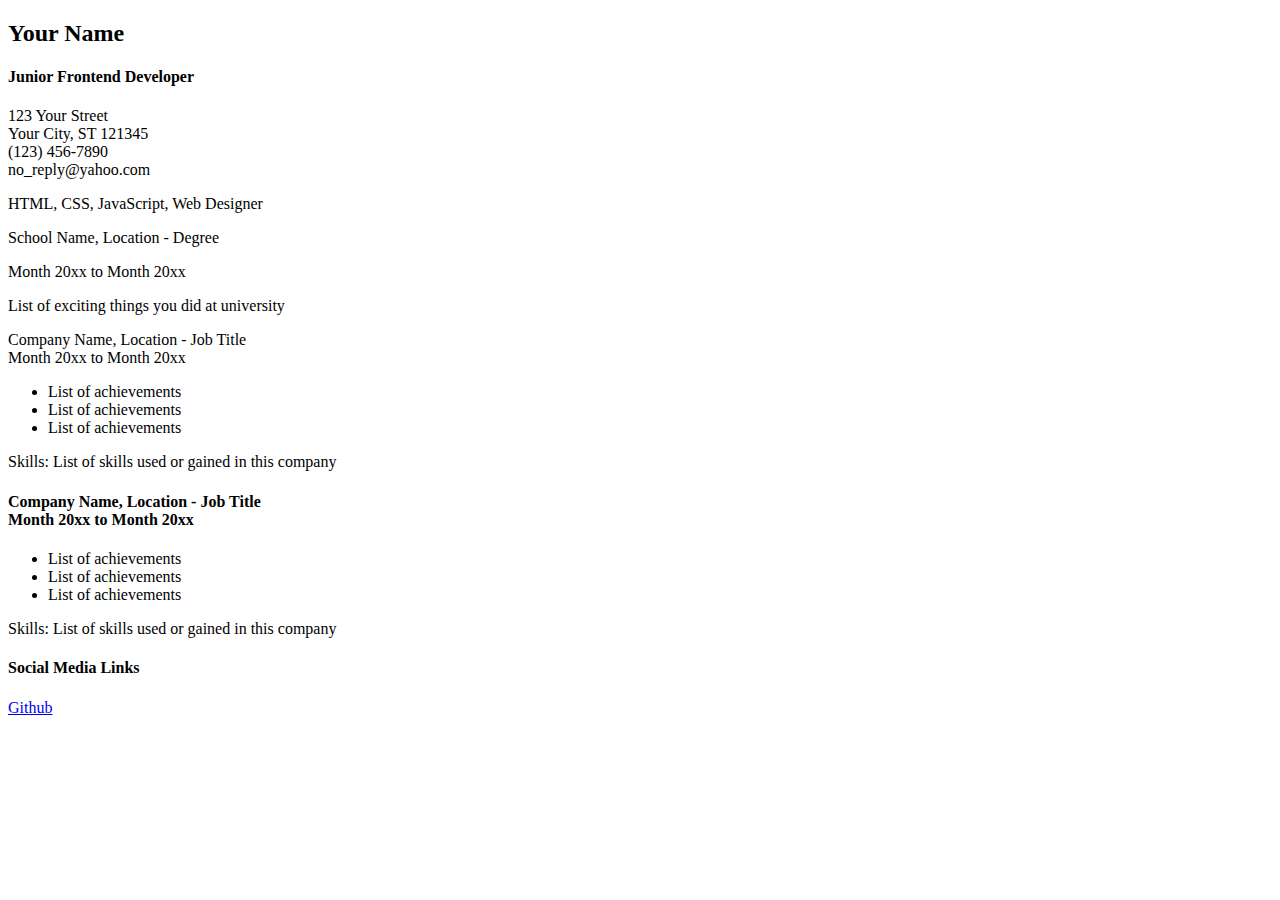
<file: Frontend-Projects/01-single-page-cv/index.html>
<!DOCTYPE html>
<html lang="en">
<head>
    <meta charset="UTF-8">
    <meta name="viewport" content="width=device-width, initial-scale=1.0">
    <title>CV</title>
    <link rel="shortcut icon" href="unnamed.jpg" type="image/x-icon">
</head>
<body>
    <main>
        <div class="name">
            <h2>Your Name</h2>
        </div>
        <div class="job">
            <h4>Junior Frontend Developer</h4>
        </div>
        <div class="loc">
            <p>
                123 Your Street <br>
                Your City, ST 121345 <br>
                (123) 456-7890 <br>
                no_reply@yahoo.com
            </p>
        </div>
        <section class="skills">
            <p>HTML, CSS, JavaScript, Web Designer</p>
        </section>
        <section class="edu">
            <p>School Name, Location - Degree</p>
            <p>Month 20xx to Month 20xx</p>
            <p>List of exciting things you did at university</p>
        </section>
        <section class="exp">
            <p>
                Company Name, Location - Job Title <br>
                Month 20xx to Month 20xx
            </p>
            <ul>
                <li>List of achievements</li>
                <li>List of achievements</li>
                <li>List of achievements</li>
            </ul>
            <p>Skills: List of skills used or gained in this company</p>
            <h4>
                Company Name, Location - Job Title <br>
                Month 20xx to Month 20xx
            </h4>
            <ul>
                <li>List of achievements</li>
                <li>List of achievements</li>
                <li>List of achievements</li>
            </ul>
            <p>Skills: List of skills used or gained in this company</p>
        </section>
        <div class="links">
            <h4>Social Media Links</h4>
            <a href="https://github.com/C-Mayonado">Github</a>
        </div>
    </main>
</body>
</html>
</file>
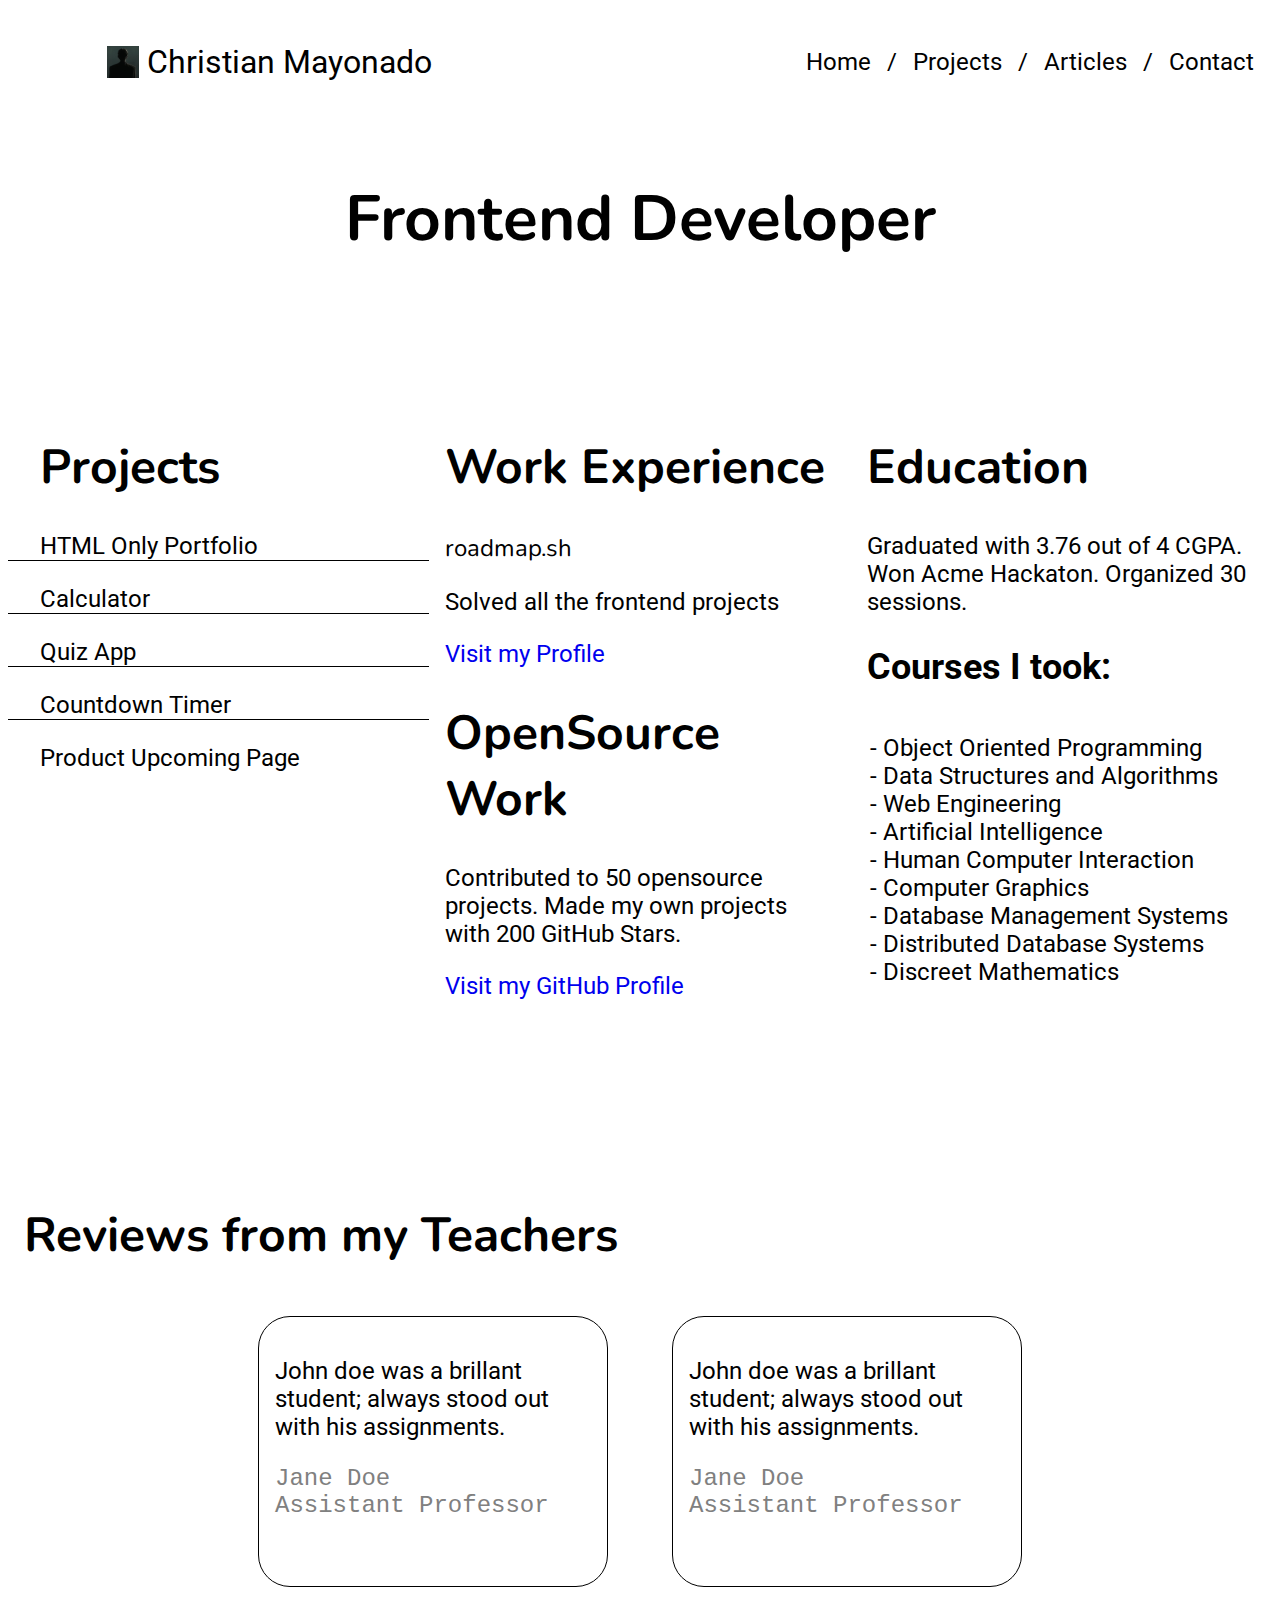
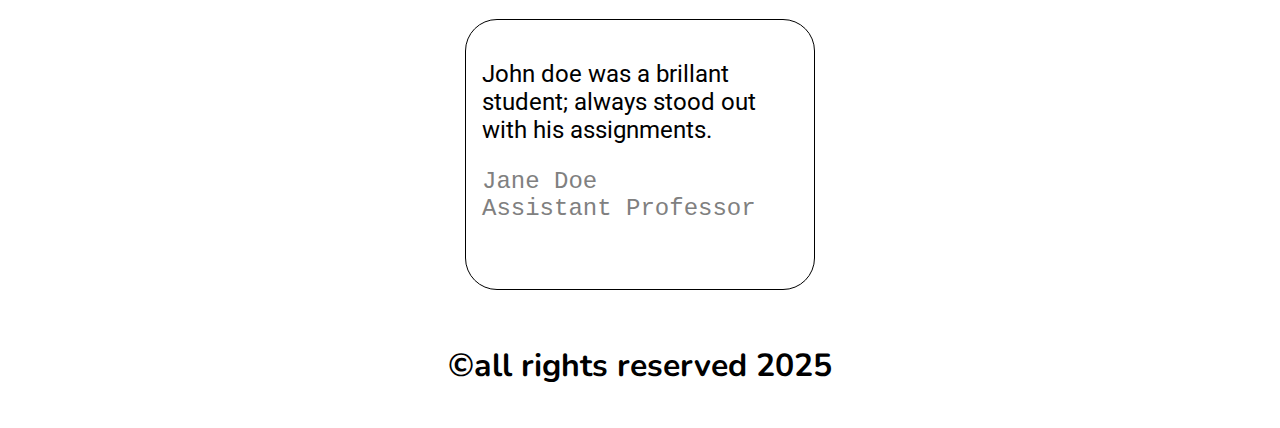
<file: Frontend-Projects/03-personal-portfolio/index.html>
<!DOCTYPE html>
<html lang="en">
  <head>
    <meta charset="UTF-8" />
    <meta name="viewport" content="width=device-width, initial-scale=1.0" />
    <title>Homepage</title>
    <link
      rel="stylesheet"
      href="/Frontend-Projects/03-personal-portfolio/css/style.css"
    />
    <link
      rel="stylesheet"
      href="https://cdnjs.cloudflare.com/ajax/libs/font-awesome/6.7.2/css/all.min.css"
      integrity="sha512-Evv84Mr4kqVGRNSgIGL/F/aIDqQb7xQ2vcrdIwxfjThSH8CSR7PBEakCr51Ck+w+/U6swU2Im1vVX0SVk9ABhg=="
      crossorigin="anonymous"
      referrerpolicy="no-referrer"
    />
    <link href="https://fonts.googleapis.com/css2?family=Nunito:ital,wght@0,200..1000;1,200..1000&family=Roboto:ital,wght@0,100..900;1,100..900&display=swap" rel="stylesheet">
  </head>
  <body>
    <header>
      <nav>
        <div class="name">
          <img src="./images/johanL.jpg" alt="logo"/>
          Christian Mayonado
        </div>
        <div class="navigation">
          <ul>
            <li><a href="./index.html">Home</a></li>
            <li><a href="./projects.html">Projects</a></li>
            <li><a href="./articles.html">Articles</a></li>
            <li><a href="./contact.html">Contact</a></li>
          </ul>
        </div>
      </nav>
      <h1>Frontend Developer</h1>
    </header>
    <main>
      <section class="project">
        <h1>Projects</h1>
        <p>HTML Only Portfolio</p>
        <p>Calculator</p>
        <p>Quiz App</p>
        <p>Countdown Timer</p>
        <p>Product Upcoming Page</p>
      </section>
      <section class="exp">
        <div class="workExp">
          <h1>Work Experience</h1>
          <p class="rm">roadmap.sh</p>
          <p>Solved all the frontend projects</p>
          <a href="#">Visit my Profile</a>
        </div>
        <div class="osWork">
          <h1>OpenSource Work</h1>
          <p>
            Contributed to 50 opensource projects. Made my own projects with 200
            GitHub Stars.
          </p>
          <a href="#">Visit my GitHub Profile</a>
        </div>
      </section>
      <section class="edu">
        <h1>Education</h1>
        <p>Graduated with 3.76 out of 4 CGPA. Won Acme Hackaton. Organized 30 sessions.</p>
        <h2>Courses I took:</h2>
        <ul>
          <li>Object Oriented Programming</li>
          <li>Data Structures and Algorithms</li>
          <li>Web Engineering</li>
          <li>Artificial Intelligence</li>
          <li>Human Computer Interaction</li>
          <li>Computer Graphics</li>
          <li>Database Management Systems</li>
          <li>Distributed Database Systems</li>
          <li>Discreet Mathematics</li>
        </ul>
      </section>
      <section class="review">
          <h1>Reviews from my Teachers</h1>
          <div class="card-container">
            <div class="cards card">
              <p>John doe was a brillant student; always stood out with his assignments.</p>
              <pre>
Jane Doe 
Assistant Professor
              </pre>
            </div>
            <div class="cards card">
              <p>John doe was a brillant student; always stood out with his assignments.</p>
              <pre>
Jane Doe 
Assistant Professor
              </pre>
            </div>
            <div class="cards card">
              <p>John doe was a brillant student; always stood out with his assignments.</p>
              <pre>
Jane Doe 
Assistant Professor
              </pre>
            </div>
        </div>
      </section>
    </main>
    <footer>
      <h1>©all rights reserved 2025</h1>
    </footer>
  </body>
</html>
</file>
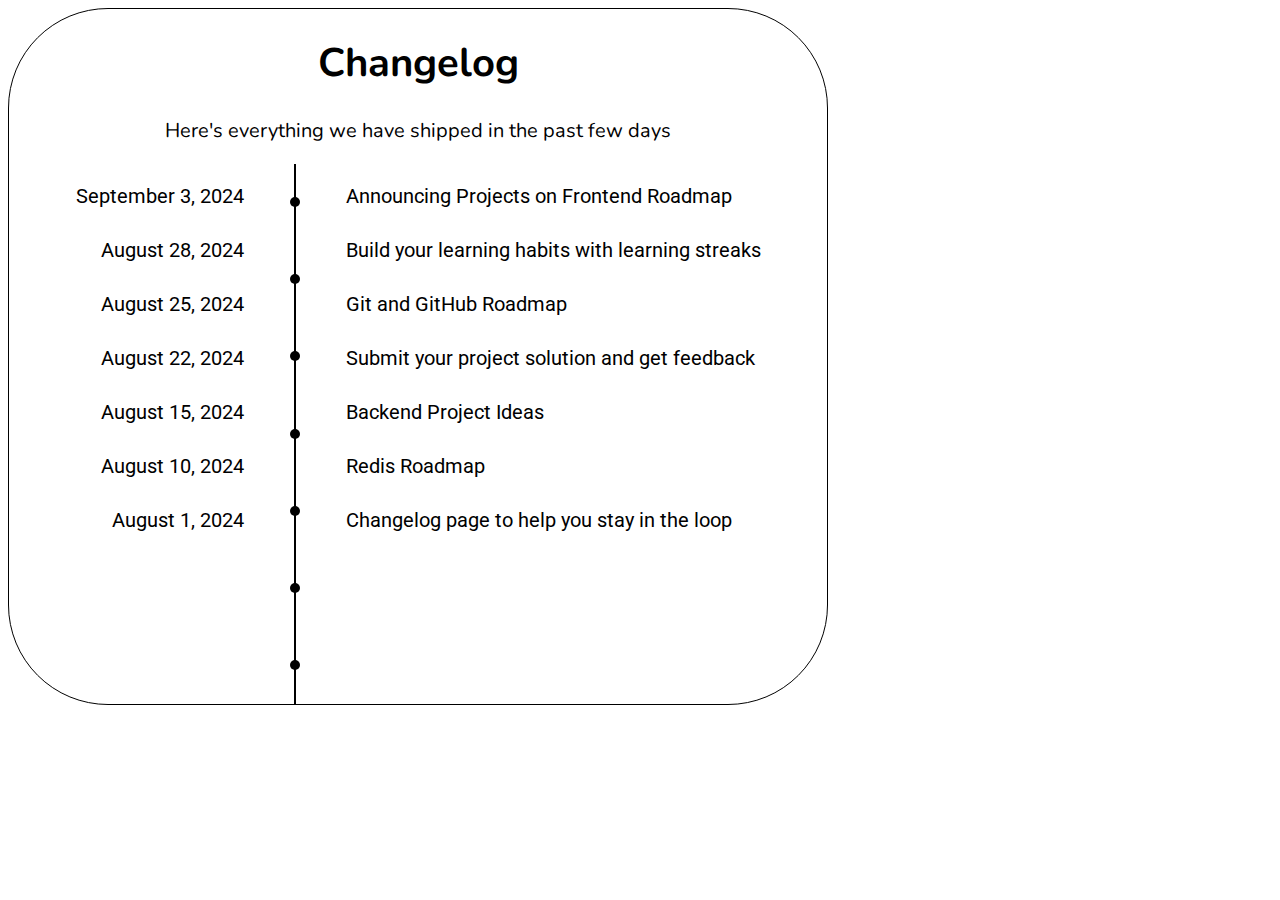
<file: Frontend-Projects/04-changelog-component/index.html>
<!DOCTYPE html>
<html lang="en">
<head>
    <meta charset="UTF-8">
    <meta name="viewport" content="width=device-width, initial-scale=1.0">
    <title>Changelog</title>
    <link rel="stylesheet" href="style.css">
    <link
    rel="stylesheet"
    href="https://cdnjs.cloudflare.com/ajax/libs/font-awesome/6.7.2/css/all.min.css"
    integrity="sha512-Evv84Mr4kqVGRNSgIGL/F/aIDqQb7xQ2vcrdIwxfjThSH8CSR7PBEakCr51Ck+w+/U6swU2Im1vVX0SVk9ABhg=="
    crossorigin="anonymous"
    referrerpolicy="no-referrer"
    />
    <link href="https://fonts.googleapis.com/css2?family=Nunito:ital,wght@0,200..1000;1,200..1000&family=Roboto:ital,wght@0,100..900;1,100..900&display=swap" rel="stylesheet"> 
</head>
<body>
    <main>
        <header>
            <h1>Changelog</h1>
            <p>Here's everything we have shipped in the past few days</p>
        </header>
        <section class="list-container">
            <ul>
                <li><time datetime="2024-09-03">September 3, 2024</time></li>
                <li><time datetime="2024-08-28">August 28, 2024</time></li>
                <li><time datetime="2024-08-25">August 25, 2024</time></li>
                <li><time datetime="2024-08-22">August 22, 2024</time></li>
                <li><time datetime="2024-08-15">August 15, 2024</time></li>
                <li><time datetime="2024-08-10">August 10, 2024</time></li>
                <li><time datetime="2024-08-01">August 1, 2024</time></li>
            </ul>
            <div class="line-sep">
                <div class="line"></div>
                <div class="dot"></div>
                <div class="dot"></div>
                <div class="dot"></div>
                <div class="dot"></div>
                <div class="dot"></div>
                <div class="dot"></div>
                <div class="dot"></div>
            </div>
            <ul>
                <li>Announcing Projects on Frontend Roadmap</li>
                <li>Build your learning habits with learning streaks</li>
                <li>Git and GitHub Roadmap</li>
                <li>Submit your project solution and get feedback</li>
                <li>Backend Project Ideas</li>
                <li>Redis Roadmap</li>
                <li>Changelog page to help you stay in the loop</li>
            </ul>
        </section>
    </main>
</body>
</html>
</file>
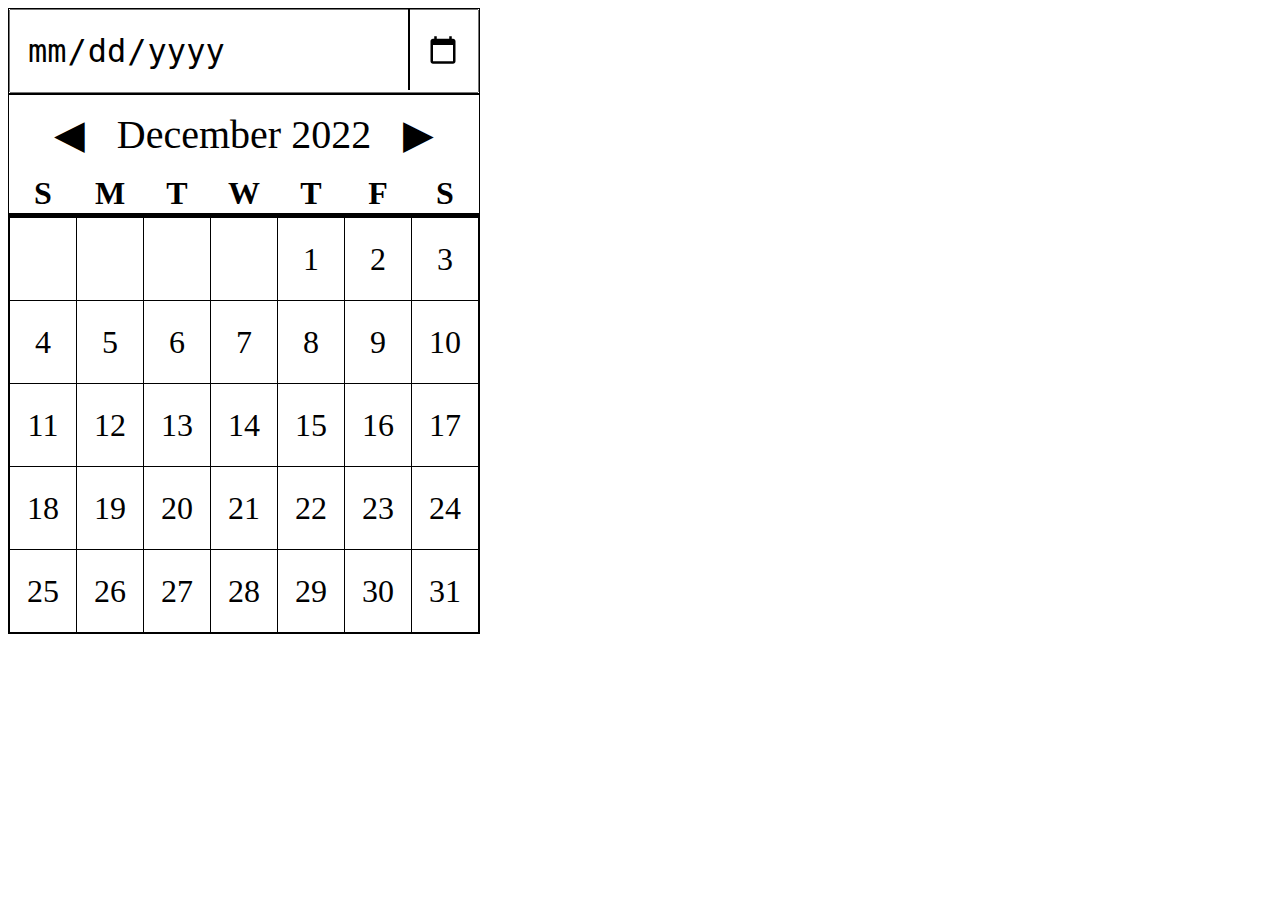
<file: Frontend-Projects/06-datepicker-ui/index.html>
<!DOCTYPE html>
<html lang="en">
<head>
    <meta charset="UTF-8">
    <meta name="viewport" content="width=device-width, initial-scale=1.0">
    <title>Datepicker UI</title>
    <link rel="stylesheet" href="style.css">
</head>
<body>
    <div class="calendar-container">
        <div class="datePlaceHolder">
            <input type="date" name="date" id="date">
        </div>
        <div class="calendar">
            <table>
                <div class="yrSelected">
                    <div class="lArrow">&#9664;</div>
                    <div class="mYr">December 2022</div>
                    <div class="rArrow">&#9654;</div>
                </div>
                <thead>
                    <tr>
                        <th>S</th>
                        <th>M</th>
                        <th>T</th>
                        <th>W</th>
                        <th>T</th>
                        <th>F</th>
                        <th>S</th>
                    </tr>
                </thead>
                <tbody>
                    <tr>
                        <td></td>
                        <td></td>
                        <td></td>
                        <td></td>
                        <td>1</td>
                        <td>2</td>
                        <td>3</td>
                    </tr>
                    <tr>
                        <td>4</td>
                        <td>5</td>
                        <td>6</td>
                        <td>7</td>
                        <td>8</td>
                        <td>9</td>
                        <td>10</td>
                    </tr>
                    <tr>
                        <td>11</td>
                        <td>12</td>
                        <td>13</td>
                        <td>14</td>
                        <td>15</td>
                        <td>16</td>
                        <td>17</td>
                    </tr>
                    <tr>
                        <td>18</td>
                        <td>19</td>
                        <td>20</td>
                        <td>21</td>
                        <td>22</td>
                        <td>23</td>
                        <td>24</td>
                    </tr>
                    <tr>
                        <td>25</td>
                        <td>26</td>
                        <td>27</td>
                        <td>28</td>
                        <td>29</td>
                        <td>30</td>
                        <td>31</td>
                    </tr>
                </tbody>
            </table>
        </div>
    </div>
</body>
</html>
</file>
<file: Frontend-Projects/03-personal-portfolio/css/style.css>
/* For global stuff */
html {
    box-sizing: border-box;
    font-size: 100%;
    margin: 0px;
    padding: 0px;
}

*, *::before, *::after {
    box-sizing: inherit;
}

body {
    font-family: 'roboto', sans-serif;
    font-size: 1.5rem;
}

    /* Header */
header {
    display: flex;
    flex-direction: column;
    flex-wrap: nowrap;
}

nav {
    display: flex;
    justify-content: space-between;
    flex-wrap: wrap;
    padding: 1rem;
    align-items: center;
}

nav > * {
    width: 490px;
    overflow: hidden;
    justify-content: center;
}

@media (max-width: 1025px) {
    nav {
        flex-direction: column;
        justify-content: center;
        align-items: center;
    }
}

.name {
    display: flex;
    align-items: center;
    font-size: 2rem;
    overflow:hidden;
}

.name img {
    height: 2rem;
    width: 2rem;
    margin-right: .5rem;
}

nav ul {
    display: flex;
    list-style: none;
}

nav ul li a {
    text-decoration: none;
    color: black;
}

nav li + li::before {
    content: "/";
    padding: 0 1rem;
}

header h1 {
    display: flex;
    justify-content: center;
    padding: 1rem 0 5rem 0;
    font-family: "Nunito", sans-serif;
    font-size: 4rem;
}


/* Main */

main {
    display: grid;
    grid-template-columns: 1fr 1fr 1fr;
    grid-template-rows: 1fr 1fr;
}

main > :last-child {
    grid-column-start: 1;
    grid-column-end: 4;
    grid-row-start: 2;
    grid-row-end: 2;
}

main > * > h1 {
    font-family: "Nunito", sans-serif;
}

main > * a {
    text-decoration: none;
}

@media (max-width: 1025px){
    main {
        font-size: 5vw;
        display: flex;
        flex-direction: column;
    }
}

/* Projects */
.project {
    padding-top: 1rem;
}

.project > * {
    padding: 0 2rem;
}

.project > *:not(:first-child, :last-child){
    border-bottom: solid black 1px;
}

/* Work exp and OS Work */
.exp {
    padding: 1rem;
}

.exp > * > h1, .rm{
    font-family: "Nunito", sans-serif;
}

/* Education */

.edu {
    padding: 1rem;
}

.edu ul {
    list-style-type: "- ";
    margin: 0;
    padding: 1rem;
}

.edu li {
    margin: 0;
}

/* Reviews */

.review {
    display: flex;
    flex-direction: column;
    padding: 1rem;
}

.card-container {
    display: flex;
    justify-content: center;
    flex-wrap: wrap;
}

.card-container > * > :last-child {
    color: grey;
}

.card {
    width: 350px;
    border: 1px solid black;
    border-radius: 2rem;
    margin: 1rem 2rem;
    padding: 1rem;
}


/* For Footer */

footer {
    display: flex;
    justify-content: center;
    font-family: "Nunito", sans-serif;
    font-size: 1rem;
}

@media (max-width: 1025px) {
    .review {
        font-size: 3vw;
    }
}
</file>
<file: Frontend-Projects/04-changelog-component/style.css>
/* Global */
html {
    box-sizing: border-box;
    font-size: 62.5%;
    margin: 0px;
    padding: 0px;
}

*, *::before, *::after {
    box-sizing: inherit;
}

body {
    font-family: 'roboto', sans-serif;
    font-size: 2rem;
    border: 1px solid black;
    border-radius: 10rem;
    width: 82rem;
}

header {
    font-family: 'Nunito', sans-serif;
    text-align: center;
}

main {
    display: flex;
    flex-direction: column;
    align-items: center;
}

.list-container {
    display: flex;
    flex-direction: row;
    justify-content: space-evenly;
    flex-wrap: nowrap;
    overflow: hidden;
}

.list-container ul {
    list-style-type: none;
    padding: 0;
}

.list-container ul li:not(:first-child) {
    margin: 3rem 0;
}

.list-container > :first-child {
    text-align: right;
}

.line-sep {
    height: 60vh;
    margin: 0 5rem;
    display: flex;
    flex-direction: column;
    justify-content: space-around;
    position: relative;
}

.line-sep .dot {
    position: relative;
    background-color: black;
    border-radius: 50%;
    height: 1rem;
    width: 1rem;
    margin: -0.4rem;
}

.line-sep .line {
    position: absolute;
    border: 1px solid black;
    width: 1px;
    height: 60vh;
    left: 25;
    top: 25;
}

@media (min-width: 800px) {
    
}
</file>
<file: Frontend-Projects/06-datepicker-ui/style.css>
.calendar-container {
    position: absolute;
    font-size: 2rem;
}

.calendar-container::before {
    content: '';
    position: absolute;
    border: 1px solid black;
    height: 5rem;
    left: 400px;
}

.datePlaceHolder, .calendar {
    border: 1px solid black;
}

.datePlaceHolder {
    display: flex;
    align-items: center;
    justify-content: center;
}

.datePlaceHolder input[type="date"]{
    width: 100%;
    height: 3rem;
    font-size: 2rem;
    padding: 1rem;
}

.yrSelected {
    display: flex;
    padding: 1rem 0;
    font-size: 2.5rem;
    justify-content: center;
}

.yrSelected > *:not(:nth-child(2)) {
    padding: 0 2rem;
}

table {
    border-collapse: collapse;
}

tbody, td {
    border: 1px solid black;
    text-align: center;
}

td {
    width: 4rem;
    height: 5rem;
    font-size: 2rem;
}

th {
    border-bottom: 5px solid black;
}
</file>
